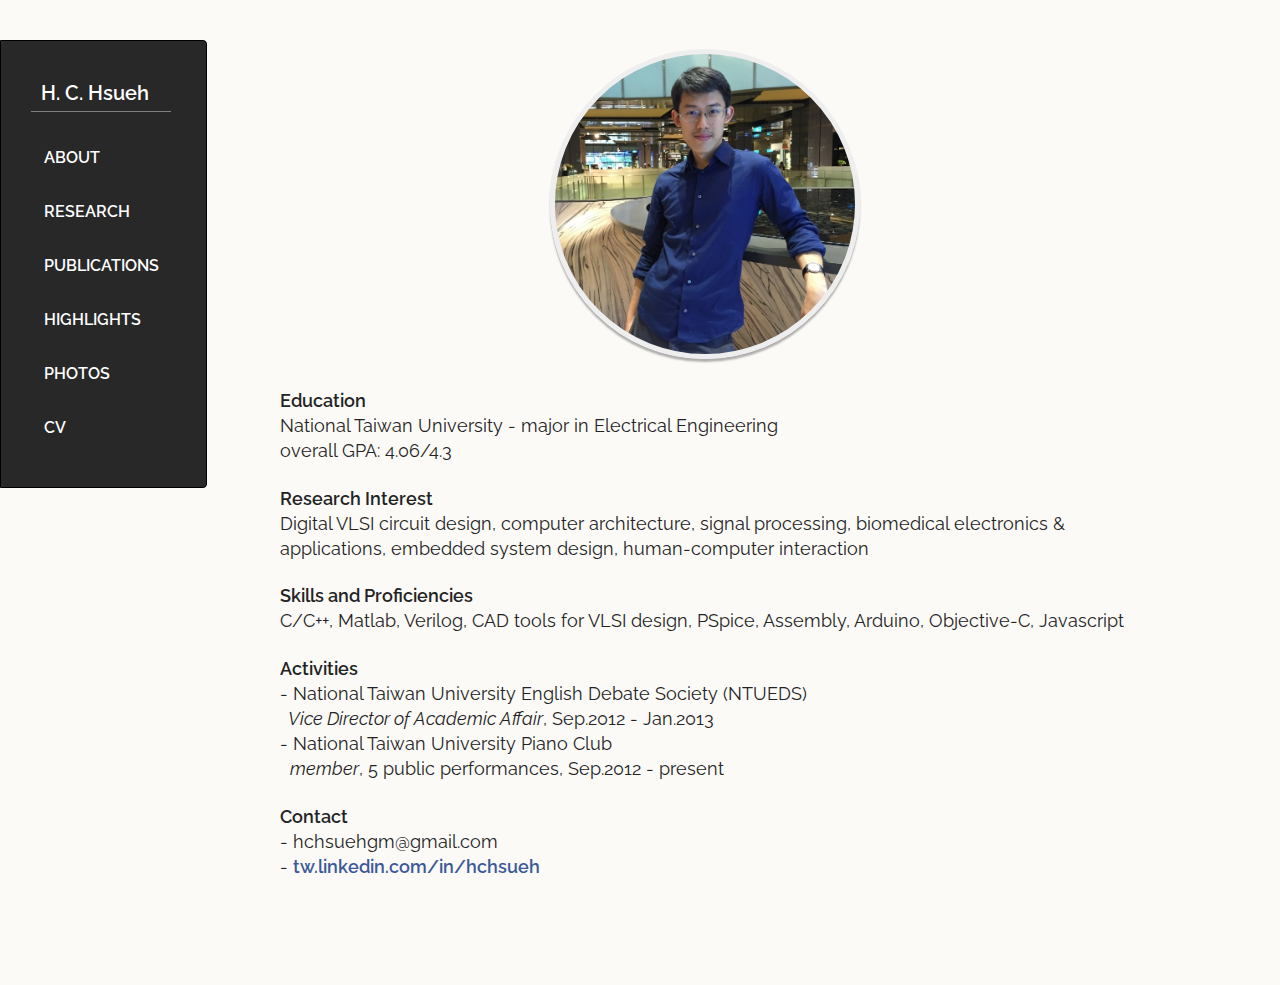
<file: index.html>
<!doctype html>
<html>
  <head>
    <meta charset="utf-8">
    <meta http-equiv="X-UA-Compatible" content="chrome=1">
    <title>H. C. Hsueh</title>

    <link rel="stylesheet" href="stylesheets/styles.css">
    <link rel="stylesheet" href="stylesheets/pygment_trac.css">
    <link rel="stylesheet" href="stylesheets/stylesheet_MuseoSans.css" type="text/css" charset="utf-8" />
    <link rel="stylesheet" href="stylesheets/jquery.mCustomScrollbar.css" />

    <link href='http://fonts.googleapis.com/css?family=Droid+Sans:400,700' rel='stylesheet' type='text/css'/>
    <link href='http://fonts.googleapis.com/css?family=Lato:400,700,900' rel='stylesheet' type='text/css'>
    <link href='http://fonts.googleapis.com/css?family=Raleway:400,500,600,700' rel='stylesheet' type='text/css'>
    


    <script src="javascripts/scale.fix.js"></script>
    <meta name="viewport" content="width=device-width, initial-scale=1, user-scalable=no">

    <script src="javascripts/jquery-1.6.4.min.js" type="text/javascript"></script>
    <!--<script src="http://ajax.googleapis.com/ajax/libs/jquery/1.11.1/jquery.min.js"></script>-->
    <script src="javascripts/pagify.js" type="text/javascript"></script>
    <!--<script src="http://malihu.github.io/custom-scrollbar/jquery.mCustomScrollbar.concat.min.js" type="text/javascript"></script>-->
    <script src="javascripts/jquery.mCustomScrollbar.concat.min.js"></script>
    <!--[if lt IE 9]>
    <script src="//html5shiv.googlecode.com/svn/trunk/html5.js"></script>
    <![endif]-->
    <script type='text/javascript'>
      $(document).ready(function() {
        $('#page_holder').pagify({
          pages: ['about',
                  'research',
                  'publications',
                  'highlights',
                  'photos',
                  'cv'],
          basePagePath: './',
          animation: 'fadeIn',
          'default': 'about',
          cache: true
        });
      });
    </script>

    <script>
      (function(i,s,o,g,r,a,m){i['GoogleAnalyticsObject']=r;i[r]=i[r]||function(){
      (i[r].q=i[r].q||[]).push(arguments)},i[r].l=1*new Date();a=s.createElement(o),
      m=s.getElementsByTagName(o)[0];a.async=1;a.src=g;m.parentNode.insertBefore(a,m)
      })(window,document,'script','//www.google-analytics.com/analytics.js','ga');

      ga('create', 'UA-56307154-2', 'auto');
      ga('send', 'pageview');
    </script>

  </head>
  <body>
    <div class="wrapper">
      <header>
        <h1 class="header"><a href=''>&nbsp;&nbsp;H. C. Hsueh</a></h1>
        <div class='row_spacer_1'></div>
        <ul>
          <li class='item'><a href='#about'>&nbsp;&nbsp;&nbsp;ABOUT</a></li>
          <li class='item'><a href='#research'>&nbsp;&nbsp;&nbsp;RESEARCH</a></li>
          <li class='item'><a href='#publications'>&nbsp;&nbsp;&nbsp;PUBLICATIONS</a></li>
          <li class='item'><a href='#highlights'>&nbsp;&nbsp;&nbsp;HIGHLIGHTS</a></li>
          <li class='item'><a href='#photos'>&nbsp;&nbsp;&nbsp;PHOTOS</a></li>
          <li class='item'><a href='#cv'>&nbsp;&nbsp;&nbsp;CV</a></li>
        </ul>

        <ul>
          <!--<li class="download"><a class="buttons" href="https://github.com/hchsueh/foodtionary/zipball/master">Download ZIP</a></li>
          <li class="download"><a class="buttons" href="https://github.com/hchsueh/foodtionary/tarball/master">Download TAR</a></li>
          <li><a class="buttons github" href="https://github.com/hchsueh/foodtionary">View On GitHub</a></li>-->
        </ul>

        <!--<p class="header">This project is <br>maintained by <a class="header name" href="https://github.com/hchsueh">H.C.Hsueh</a></p>-->
      </header>

      <div id='page_holder'>
      </div>


      <!--<footer>
        <p><small>Hosted on <a href="http://pages.github.com">GitHub Pages</a> using the Dinky theme</small></p>
      </footer>-->
    
    </div>
    <!--[if !IE]><script>fixScale(document);</script><![endif]-->
    
  </body>
</html>
</file>
<file: stylesheets/pygment_trac.css>
.highlight  { background: #ffffff; }
.highlight .c { color: #999988; font-style: italic } /* Comment */
.highlight .err { color: #a61717; background-color: #e3d2d2 } /* Error */
.highlight .k { font-weight: bold } /* Keyword */
.highlight .o { font-weight: bold } /* Operator */
.highlight .cm { color: #999988; font-style: italic } /* Comment.Multiline */
.highlight .cp { color: #999999; font-weight: bold } /* Comment.Preproc */
.highlight .c1 { color: #999988; font-style: italic } /* Comment.Single */
.highlight .cs { color: #999999; font-weight: bold; font-style: italic } /* Comment.Special */
.highlight .gd { color: #000000; background-color: #ffdddd } /* Generic.Deleted */
.highlight .gd .x { color: #000000; background-color: #ffaaaa } /* Generic.Deleted.Specific */
.highlight .ge { font-style: italic } /* Generic.Emph */
.highlight .gr { color: #aa0000 } /* Generic.Error */
.highlight .gh { color: #999999 } /* Generic.Heading */
.highlight .gi { color: #000000; background-color: #ddffdd } /* Generic.Inserted */
.highlight .gi .x { color: #000000; background-color: #aaffaa } /* Generic.Inserted.Specific */
.highlight .go { color: #888888 } /* Generic.Output */
.highlight .gp { color: #555555 } /* Generic.Prompt */
.highlight .gs { font-weight: bold } /* Generic.Strong */
.highlight .gu { color: #800080; font-weight: bold; } /* Generic.Subheading */
.highlight .gt { color: #aa0000 } /* Generic.Traceback */
.highlight .kc { font-weight: bold } /* Keyword.Constant */
.highlight .kd { font-weight: bold } /* Keyword.Declaration */
.highlight .kn { font-weight: bold } /* Keyword.Namespace */
.highlight .kp { font-weight: bold } /* Keyword.Pseudo */
.highlight .kr { font-weight: bold } /* Keyword.Reserved */
.highlight .kt { color: #445588; font-weight: bold } /* Keyword.Type */
.highlight .m { color: #009999 } /* Literal.Number */
.highlight .s { color: #d14 } /* Literal.String */
.highlight .na { color: #008080 } /* Name.Attribute */
.highlight .nb { color: #0086B3 } /* Name.Builtin */
.highlight .nc { color: #445588; font-weight: bold } /* Name.Class */
.highlight .no { color: #008080 } /* Name.Constant */
.highlight .ni { color: #800080 } /* Name.Entity */
.highlight .ne { color: #990000; font-weight: bold } /* Name.Exception */
.highlight .nf { color: #990000; font-weight: bold } /* Name.Function */
.highlight .nn { color: #555555 } /* Name.Namespace */
.highlight .nt { color: #000080 } /* Name.Tag */
.highlight .nv { color: #008080 } /* Name.Variable */
.highlight .ow { font-weight: bold } /* Operator.Word */
.highlight .w { color: #bbbbbb } /* Text.Whitespace */
.highlight .mf { color: #009999 } /* Literal.Number.Float */
.highlight .mh { color: #009999 } /* Literal.Number.Hex */
.highlight .mi { color: #009999 } /* Literal.Number.Integer */
.highlight .mo { color: #009999 } /* Literal.Number.Oct */
.highlight .sb { color: #d14 } /* Literal.String.Backtick */
.highlight .sc { color: #d14 } /* Literal.String.Char */
.highlight .sd { color: #d14 } /* Literal.String.Doc */
.highlight .s2 { color: #d14 } /* Literal.String.Double */
.highlight .se { color: #d14 } /* Literal.String.Escape */
.highlight .sh { color: #d14 } /* Literal.String.Heredoc */
.highlight .si { color: #d14 } /* Literal.String.Interpol */
.highlight .sx { color: #d14 } /* Literal.String.Other */
.highlight .sr { color: #009926 } /* Literal.String.Regex */
.highlight .s1 { color: #d14 } /* Literal.String.Single */
.highlight .ss { color: #990073 } /* Literal.String.Symbol */
.highlight .bp { color: #999999 } /* Name.Builtin.Pseudo */
.highlight .vc { color: #008080 } /* Name.Variable.Class */
.highlight .vg { color: #008080 } /* Name.Variable.Global */
.highlight .vi { color: #008080 } /* Name.Variable.Instance */
.highlight .il { color: #009999 } /* Literal.Number.Integer.Long */

.type-csharp .highlight .k { color: #0000FF }
.type-csharp .highlight .kt { color: #0000FF }
.type-csharp .highlight .nf { color: #000000; font-weight: normal }
.type-csharp .highlight .nc { color: #2B91AF }
.type-csharp .highlight .nn { color: #000000 }
.type-csharp .highlight .s { color: #A31515 }
.type-csharp .highlight .sc { color: #A31515 }
</file>
<file: stylesheets/stylesheet_MuseoSans.css>
/*
 * Web Fonts from fontspring.com
 *
 * All OpenType features and all extended glyphs have been removed.
 * Fully installable fonts can be purchased at http://www.fontspring.com
 *
 * The fonts included in this stylesheet are subject to the End User License you purchased
 * from Fontspring. The fonts are protected under domestic and international trademark and 
 * copyright law. You are prohibited from modifying, reverse engineering, duplicating, or
 * distributing this font software.
 *
 * (c) 2010-2014 Fontspring
 *
 *
 *
 *
 * The fonts included are copyrighted by the vendor listed below.
 *
 * Vendor:      exljbris Font Foundry
 * License URL: http://www.fontspring.com/licenses/exljbris/webfont
 *
 *
 */

@font-face {
    font-family: 'museo_sans500';
    src: url('MuseoSans_500-webfont.eot');
    src: url('MuseoSans_500-webfont.eot?#iefix') format('embedded-opentype'),
         url('MuseoSans_500-webfont.woff2') format('woff2'),
         url('MuseoSans_500-webfont.woff') format('woff'),
         url('MuseoSans_500-webfont.ttf') format('truetype'),
         url('MuseoSans_500-webfont.svg#museo_sans500') format('svg');
    font-weight: normal;
    font-style: normal;

}
</file>
<file: stylesheets/styles.css>
@import url(http://fonts.googleapis.com/css?family=Arvo:400,700,400italic);

/* MeyerWeb Reset */

html, body, div, span, applet, object, iframe,
h1, h2, h3, h4, h5, h6, p, blockquote, pre,
a, abbr, acronym, address, big, cite, code,
del, dfn, em, img, ins, kbd, q, s, samp,
small, strike, strong, sub, sup, tt, var,
b, u, i, center,
dl, dt, dd, ol, ul, li,
fieldset, form, label, legend,
table, caption, tbody, tfoot, thead, tr, th, td,
article, aside, canvas, details, embed,
figure, figcaption, footer, header, hgroup,
menu, nav, output, ruby, section, summary,
time, mark, audio, video {
  margin: 0;
  padding: 0;
  border: 0;
  font: inherit;
  vertical-align: baseline;
}


/* Base text styles */

body {
  padding:10px 50px 0 0;
  /*font-family:"Helvetica Neue", Helvetica, Arial, sans-serif;*/
  /*font-family: 'Roboto',Helvetica, Arial, sans-serif;*/
  font-family: 'Raleway', sans-serif;
  font-size: 14px;
  color: #232323;
  background-color: #FBFAF7;
  margin: 0;
  line-height: 1.8em;
  -webkit-font-smoothing: antialiased;

  overflow-y: hidden;
  overflow-x: hidden;
  width: 100%;
}

.scrollable_content {
  overflow-y: hidden;
  max-height: 100vh;
}

h1, h2, h3, h4, h5, h6 {
  color:#232323;
  margin:36px 0 10px;
}

p, ul, ol, table, dl {
  margin:0 0 22px;
}

h1, h2, h3 {
  /*font-family: 'Arvo', Monaco, serif;*/
  /*font-family: 'museo_sans500',Helvetica, Monaco, serif;*/
  /*font-family: 'Roboto',Helvetica, Monaco, serif;*/
  font-family: 'Raleway', sans-serif;
  line-height:1.3;
  font-weight: normal;
}

h1,h2, h3 {
  display: block;
  border-bottom: 1px solid #ccc;
  padding-bottom: 5px;  
}

h1 {
  font-size: 30px;
}

h2 {
  font-size: 26px;
}

h3 {
  font-size: 18px;
}

h4, h5, h6 {
  /*font-family: 'Arvo', Monaco, serif;*/
  font-family: 'veneer', sans-serif;
  font-weight: 700;
}

a {
  /*color:#C30000;*/
  /*color: #47a8d8;*/
  color: #3b5998;
  font-weight:600;
  text-decoration:none;
}

a.light {
  font-size: 14px;
  color: #6E8FD4;
}

a:hover {
  text-decoration: underline;
}

a small {
  font-size: 12px;
}

em {
  font-style: italic;
}

strong {
  font-weight:700;
}

ul li {
  list-style-position: inside;
  list-style: disc;
  /*padding-left: 25px;*/
}

ol li {
  list-style-position: inside;
  list-style: decimal;
  padding-left: 20px;
}

blockquote {
  margin: 0;
  padding: 0 0 0 20px;
  font-style: italic;
}

dl, dt, dd, dl p {
  font-color: #444;
}

dl dt {
  font-weight: bold;
}

dl dd {
  padding-left: 20px;
  font-style: italic;
}

dl p {
  padding-left: 20px;
  font-style: italic;
}

hr {
  border:0;
  background:#ccc;
  height:1px;
  margin:0 0 24px;
}

/* Images */

/*
img {
  position: relative;
  margin: 0 auto;
  max-width: 650px;
  padding: 5px;
  margin: 10px 0 32px 0;
  border: 1px solid #ccc;
}
*/


/* Code blocks */

code, pre {
  font-family: Monaco, "Bitstream Vera Sans Mono", "Lucida Console", Terminal, monospace;
  font-size:14px;
}

pre {
  padding: 4px 12px;
  background: #FDFEFB;  
  border-radius:4px;
  border:1px solid #D7D8C8;
  overflow: auto;
  overflow-y: hidden;
  margin-bottom: 32px;
}


/* Tables */

table {
  width:100%;
}

table {
  border: 1px solid #ccc;
  margin-bottom: 32px;
  text-align: left;
 }

th {
  font-family: 'Arvo', Helvetica, Arial, sans-serif;
  font-size: 18px;
  font-weight: normal;
  padding: 10px;
  background: #232323;
  color: #FDFEFB;
 }

td {
  padding: 10px;
  background: #ccc;
 }



/* Wrapper */
.wrapper {
  /*width:960px;*/
  width: 1280px;
}


/* Header */

header {
  background-color: #282828;
  color: #FDFDFB;
  /*width:170px;*/
  /*height: 410px;*/
  float:left;
  position:fixed;
  border: 1px solid #000;
  -webkit-border-top-right-radius: 4px;
  -webkit-border-bottom-right-radius: 4px;
  -moz-border-radius-topright: 4px;
  -moz-border-radius-bottomright: 4px;
  border-top-right-radius: 4px;
  border-bottom-right-radius: 4px;
  padding: 34px 25px 22px 50px;
  
  width: 150px;
  height: 390px;
  padding-left: 30px;

  margin: 30px 25px 0 0;
  -webkit-font-smoothing: antialiased;
}

.row_spacer_1 {
  width: 100%;
  /*height: 30px;*/
  height: 15px;
}

.row_spacer_2 {
  width:100%;
  height: 50px;
}

.row_spacer_3 {
  width:100%;
  height: 100px;
}

italic {
  font-style: italic;
}

p.header {
  font-size: 6px;
}

h1.header {
  /*font-family: 'Arvo', sans-serif;*/
  /*font-family: 'veneer', sans-serif;*/
  /*font-family: 'Roboto';*/
  /*font-family: 'Lato';*/
  font-family: 'Raleway', sans-serif;
  /*width: 83%;*/
  width:93%;
  /*font-size: 23.5px;*/
  font-size: 20px;
  font-weight: 300;
  line-height: 1.3em;
  /*border-bottom: none;*/
  margin-top: 5px;
  border-bottom: 1px solid #808080;
}

h1.header, a.header, a.name, header a{
  color: #fff;
}

a.header {
  text-decoration: underline;
}

a.name {
  white-space: nowrap;
}

header a:hover {
  text-decoration: none;
}

header ul {
  list-style:none;
  padding:0;
}

header li.item{
  transition: background-color 100ms linear;
  list-style-type: none;
  /*width:132px;*/
  /*width: 80%;*/
  width:93%;
  height:40px;
  margin-left:0;
  margin-right:0;
  margin-bottom: 12px;
  /*line-height: 1em;*/
  line-height: 40px;
  font-size: 16px;
  /*font-family: 'Droid Sans';*/
  /*font-family: 'Lato';*/
  font-family: 'Raleway', sans-serif;
  /*font-family: 'roboto';*/
  /*padding: 6px 6px 6px 7px;*/

  /*background: #AF0011;*/
  /*background: #d83c3c;*/
  /*
  background: -moz-linear-gradient(top, #AF0011 0%, #820011 100%);
  background: -webkit-gradient(linear, left top, left bottom, color-stop(0%,#f8f8f8), color-stop(100%,#dddddd));
  background: -webkit-linear-gradient(top, #AF0011 0%,#820011 100%);
  background: -o-linear-gradient(top, #AF0011 0%,#820011 100%);
  background: -ms-linear-gradient(top, #AF0011 0%,#820011 100%);
  background: linear-gradient(top, #AF0011 0%,#820011 100%);*/
  
  border-radius:4px;
  border:1px solid transparent;

  /*-webkit-box-shadow: inset 0px 1px 1px 0 rgba(233,2,38, 1);
  box-shadow: inset 0px 1px 1px 0 rgba(233,2,38, 1);*/
  
}

header li.item:hover {
  /*background: #ff3c3c;*/
  background: #373737;
  transition: background-color 100ms linear;
  /*
  background: -moz-linear-gradient(top, #C3001D 0%, #950119 100%);
  background: -webkit-gradient(linear, left top, left bottom, color-stop(0%,#f8f8f8), color-stop(100%,#dddddd));
  background: -webkit-linear-gradient(top, #C3001D 0%,#950119 100%);
  background: -o-linear-gradient(top, #C3001D 0%,#950119 100%);
  background: -ms-linear-gradient(top, #C3001D 0%,#950119 100%);
  background: linear-gradient(top, #C3001D 0%,#950119 100%);
  */
}

header li.btn {
  list-style-type: none;
  margin-bottom: 12px;
  width:145px;
}

header li a {
  display: block;
  width: 100%;
  height: 100%;
  margin: 0px;
  /*line-height: 30px;*/
}

header li a:hover {
  text-decoration: none;
}

header li blank {
  visibility: hidden;
}

header p {
  padding-left: 10px;
}

a.buttons {
  -webkit-font-smoothing: antialiased;
  background: url(../images/arrow-down.svg) no-repeat 2px 1px;
  background: url(../images/arrow-down.png) no-repeat 2px 1px\9;
  background-size: 12px auto;
  font-weight: normal;
  text-shadow: rgba(0, 0, 0, 0.4) 0 -1px 0;
  padding: 2px 2px 2px 22px;
  height: 30px;
}

a.github {
  background: url(../images/octocat.svg) no-repeat 1px;
  background: url(../images/octocat-small.png) no-repeat 1px\9;
  background-size: 14px auto;
}

a.buttons:hover {
  color: #fff;
  text-decoration: none;
}


/* Section - for main page content */

section {
  /*width:650px;*/
  width: 980px;
  display: block;
  float:right;
  padding-bottom:50px;
  margin-top: 25px;

  /*width: 850px;*/
  width: 850px;
  padding-right:50px;
  margin-right: 100px;
  /*font-family: 'Lato';*/
  font-family: 'Raleway', sans-serif;
  /*font-family: 'museo_sans500';*/
}

.section_title {
  /*color: #47a8d8;*/
  /*color: #3b5998;*/
  color: #232323;
  font-weight: 700;
}

section p {
  font-size: 18px;
}

section li {
  font-size: 18px;
}

section a {
  font-size: 18px;
  cursor: pointer;
}

strong {
  font-weight: 600;
}

/*About*/

ul.about li {
  list-style-type: none;
}

.circle {
  display: block;
  width: 300px;
  height: 300px;
  margin: 1em auto;
  background-size: cover;
  background-repeat: no-repeat;
  background-position: center center;
  -webkit-border-radius: 99em;
  -moz-border-radius: 99em;
  border-radius: 99em;
  border: 5px solid #eee;
  box-shadow: 0 3px 2px rgba(0, 0, 0, 0.3);  
}

/*Publications*/

.publication_description li{
  font-size: 18px;
  /*color: #474747;*/
  line-height: 25px;
  display: table-row;
  text-align: justify;
}

.publication_description li:before{
  content:"\00BB \0020";
  display: table-cell;
  padding-right: 5px;
}

.publication_description name{
  /*color: #A06D20;*/
  /*color: #089108;*/
  font-weight:600;
}

.publication_description status {
  font-style: italic;
}


/* highlights page */

.highlights_container{
  width: 100%;
  /*height: 230px;*/
  height: auto;
  margin-bottom: 80px;
  display: block;
}

.highlights_container team {
  font-size: 16px;
}

.highlights_description li{
  font-size: 16px;
  color: #272727;
  line-height: 25px;
  display: table-row;
  text-align: justify;
}

.highlights_description li:before{
  content:"\00BB \0020";
  display: table-cell;
  padding-right: 5px;
}

.highlights_type{
  margin: 10px 0 10px;
  font-size: 16px;
  color: #272727;
}

/* research page */
.research_title, .highlights_title{
  /*border-bottom: 1px solid #A06D20;*/
  /*border-bottom: 1px solid #47a8d8;*/
  border-bottom: 1px solid #3b5998;
  padding-bottom: 5px;
  margin-top: 5px;
  margin-bottom: 10px;
  font-size: 18px;
  color: #171717;
/*  color: #089108;*/
}

.duration{
  float: right;
  font-size: 16px;
  /*color: #000000;*/
}

.research_container {
  width: 100%;
  height: 300px;
  margin-bottom: 70px;
  display: block;
}

.container_straight {
  height: 400px;
  margin-bottom: 70px;
}

.research_container img{
  display:block;
  /*max-height: 200px;*/
  max-width:94%;
  margin: 5px;
  border-radius: 10px;
  border: 5px solid #eee;
  /*box-shadow: 2px 3px 2px rgba(0, 0, 0, 0.3);  */
  -webkit-box-shadow: 0px 0px 2px 2px rgba(0,0,0,0.3);
  -moz-box-shadow: 0px 0px 2px 2px rgba(0,0,0,0.3);
  box-shadow: 0px 0px 2px 2px rgba(0,0,0,0.3);
  /*margin-right: 15px;*/
}

.research_imgs{
  float: left;
  /*width: 35%;*/
  width: 40%;
  height: 240px;
  margin-top: 5px;
  overflow: hidden;
}

.imgs_straight {
  width:30%;
  /*height: 350px;*/
  height: auto;
}

.imgs_straight img{
  width: 90%;
  /*width:auto;
  height: 300px;*/
}

.slideshow{
  position: relative;
  display: block;
  overflow: hidden;
}
.slideshow figure{
  position: absolute;
  top: 0;
  opacity: 0;
  transition: 1s opacity;
}

.slideshow figure.show{
  opacity: 1;
  position: static;
  transition: 1s opacity;
}

.slideshow figcaption{
  position: absolute;
  /*bottom: 0;*/
  bottom: 10px;
  left: 10px;
  color: #ddd;
  background: rgba(0,0,0, .5);
  /*border-bottom-left-radius: 10px;*/
  /*border-bottom-right-radius: 10px;*/
  border-bottom-left-radius: 5px;
  border-bottom-right-radius: 5px;
  
  /*width: 100%;*/
  width:94%;
  height: 44px;
  font-size: 14px;
  text-align: center;
  line-height: 22px;
}

.slideshow figcaption.straight {
  width:90%;
}

.slideshow .next, .prev{
  color: #fff;
  position: absolute;
  background: rgba(0,0,0, .6);
  top: 43%;
  z-index: 1;
  margin-top: -.75em;
  opacity: .3;
  user-select: none;
  transition: 0.2s opacity;
  font-size:22px;
}

.slideshow .next:hover, .prev:hover{
  cursor: pointer;
  opacity: 1;
  transition: 0.2s opacity;
}

.slideshow .next{
  right: 10px;
  padding: 10px 5px 15px 10px;
  border-top-left-radius: 4px;
  border-bottom-left-radius: 4px;
}

.slideshow .prev{
  left: 5px;
  margin-left: 5px;
  padding: 10px 10px 15px 5px;
  border-top-right-radius: 4px;
  border-bottom-right-radius: 4px;
}

.noselect {
    -webkit-touch-callout: none;
    -webkit-user-select: none;
    -khtml-user-select: none;
    -moz-user-select: none;
    -ms-user-select: none;
    user-select: none;
}

.slideshow p{
  margin: 10px 20px;
  color: #fff;
}

.research_content{
  float: right;
  /*width: 62%;*/
  margin-left:5px;
  width:56%;
}

.research_content_BioCAS {
  float: right;
  width:66%;
}

.temp{
  width: 100%;
}

.research_type{
  margin: 10px 0 10px;
  font-size: 16px;
  color: #272727;
}

.research_description li{
  font-size: 16px;
  color: #272727;
  line-height: 25px;
  display: table-row;
  text-align: justify;
}

.research_description li:before{
  content:"\00BB \0020";
  display: table-cell;
  padding-right: 5px;
}

/*Photos*/

.thumbs{
  width: 30%;
  height: 100vh;
  max-height: 100vh;
  overflow: visible;
  float: left;
  padding-top: 30px;
  padding-right: 0px;
}

.thumbs img{
  width:18%;
  float:left;
  margin: 6px;
  margin-top: 0px;
  border-radius:3px;
  cursor: pointer;
  opacity: 0.5;
  transition: 0.3s opacity;
}

.thumbs img:hover{
  opacity: 1;
  transition: 0.3s opacity;
}

.thumbs img.thumbnail_null {
  opacity:0;
  cursor:default;
}

.big_img{
  width: 70%;
  height: 100vh;
  float: left;
  padding-top: 30px;
}

.big_img figure{
  position: absolute;
  opacity: 0;
  transition: .5s opacity;
  text-align: center;
  font-size: 1.4rem;
  font-style: italic;
  color: #ddd;
  padding-left: 0;
}

.big_img figure.show{
  opacity: 1;
  transition: .5s opacity;
}

.big_img img{
  /*width: 80%;*/
  width: 600px;
  height: auto;
  /*box-shadow:0 0 8px rgba(0,0,0,0.3);*/
  border-radius: 13px;
  border: 5px solid #eee;
  -webkit-box-shadow: 0px 0px 2px 2px rgba(0,0,0,0.3);
  -moz-box-shadow: 0px 0px 2px 2px rgba(0,0,0,0.3);
  box-shadow: 0px 0px 2px 2px rgba(0,0,0,0.3);
  
  display:block;
  /*border-radius:15px;*/
  margin: 0 auto;
}

.big_img p{
  position: absolute;
  /*width: 80%;*/
  width: 600px;
  height: 30px;
  line-height: 30px;
  color: #ddd;
  background: rgba(0,0,0,0.7);
  opacity: 0.7;
  display:block;
  /*margin-left: 10%;*/
  margin-bottom: 0;
  bottom: 5px;
  left:5px;
  font-size: 15px;
  /*font-family: "Roboto";*/
  font-family: 'Raleway', sans-serif;
  font-style: normal;
  border-bottom-right-radius: 9px;
  border-bottom-left-radius: 9px;
}




/* Footer */

footer {
  width:170px;
  float:left;
  position:fixed;
  bottom:10px;
  padding-left: 50px;
}

/*@media print, screen and (max-width: 960px) {*/
@media print, screen and (max-width: 1200px) {
  
  div.wrapper {
    width:auto;
    margin:0;
  }

  header, section, footer {
    float:none;
    position:static;
    width:auto;
  }

  footer {
    border-top: 1px solid #ccc;
    margin:0 84px 0 50px;
    padding:0;
  }
  
  header {
    padding-right:320px;
    height: 300px;
  }
  
  body {
    overflow-y: scroll;
  }

  section {
    padding:20px 84px 20px 50px;
    margin:0 0 20px;
  }
  
  header a small {
    display:inline;
  }
  
  header ul {
    position:absolute;
    right:130px;
    top:84px;
  }
  
  .research_container {
    width: 100%;
    height: 300px;
    display: block;
    margin-bottom: 70px;
  }

  .research_imgs{
    display: block;
    /*width: 50%;*/
    height: auto;
    max-height: 1000px;
    overflow: hidden;
  }

  .research_content{
    display: block;
    width:100%;
  }
  
  .research_container img{
    display:block;
    max-height: 1000px;
    width: auto;
  }

  .imgs_straight img{
    width: 200px;
    height: auto;
  }

  .slideshow figcaption.straight {
    width: 200px;
  }

  .slideshow .prev{
    left: 5px;
    /*left:0;*/
    margin-left: 5px;
    padding: 10px 10px 15px 5px;
    border-top-right-radius: 4px;
    border-bottom-right-radius: 4px;
  }

  .slideshow .next{
    /*right: 20px;*/
    right: 5px;
    padding: 10px 5px 15px 10px;
    border-top-left-radius: 4px;
    border-bottom-left-radius: 4px;
  }

  .imgs_straight {
    width:50%;
    display: block;
    /*height: 350px;*/
    height: auto;
  }
  .research_content_BioCAS {
    display: block;
    width:100%;
  }

  .thumbs{
    width: 100%;
    /*height: auto;*/
    /*max-height: 50vh;*/
    /*overflow: visible;*/
    overflow: hidden;
    height: auto;
    max-height: none;


    display: block;
    padding-top: 30px;
  }

  .thumbs img{
    width:22%;
    float:left;
    margin: 6px;
    margin-top: 0px;
    border-radius:3px;
    cursor: pointer;
    opacity: 0.5;
    transition: 0.3s opacity;
  }

  .big_img{
    width: 100%;
    height: 70vh;
    display:block;
    /*padding-top: 30px;*/
  }

  .big_img img{
    width: 70%;
    height: auto;
    float:left;
  }

  .big_img p{
    position: absolute;
    width: 70%;
    height: 30px;
    line-height: 30px;
    color: #ddd;
    background: rgba(0,0,0,0.7);
    opacity: 0.7;
    display:block;
    /*margin-left: 10%;*/
    margin-bottom: 0;
    bottom: 5px;
    left:5px;
    font-size: 15px;
    /*font-family: "Roboto";*/
    font-family: 'Raleway', sans-serif;
    font-style: normal;
    border-bottom-right-radius: 9px;
    border-bottom-left-radius: 9px;
  }


}

@media print, screen and (max-width: 720px) {
  body {
    word-wrap:break-word;
  }
  
  header {
    padding:10px 20px 0;
    margin-right: 0;
    height:400px;
  }

  section {
    padding:10px 0 10px 20px;
    margin:0 0 30px;
  }

  footer {    
    margin: 0 0 0 30px;
  }
  
  header ul, header p.view {
    position:static;
  }


  .form-wrapper {
    width: 100%;
    padding: 0;
  }

  .form-wrapper button {
    margin: 0;
    padding: 0;
    width: 30%;
  }
  
  .form-wrapper input {
    margin: 0;
    padding: 0;
    width: 70%;
  }

}

@media print, screen and (max-width: 480px) {
  
  header ul li.download {
    display:none;
  }

  footer {    
    margin: 0 0 0 20px;
  }
  
  footer a{
    display:block;
  }

  .form-wrapper {
    width: 100%;
    padding: 0;
  }

  .form-wrapper button {
    margin: 0;
    padding: 0;
    width: 30%;
  }
  
  .form-wrapper input {
    margin: 0;
    padding: 0;
    width: 70%;
  }


}

@media print {
  body {
    padding:0.4in;
    font-size:12pt;
    color:#444;
  }
}
</file>
